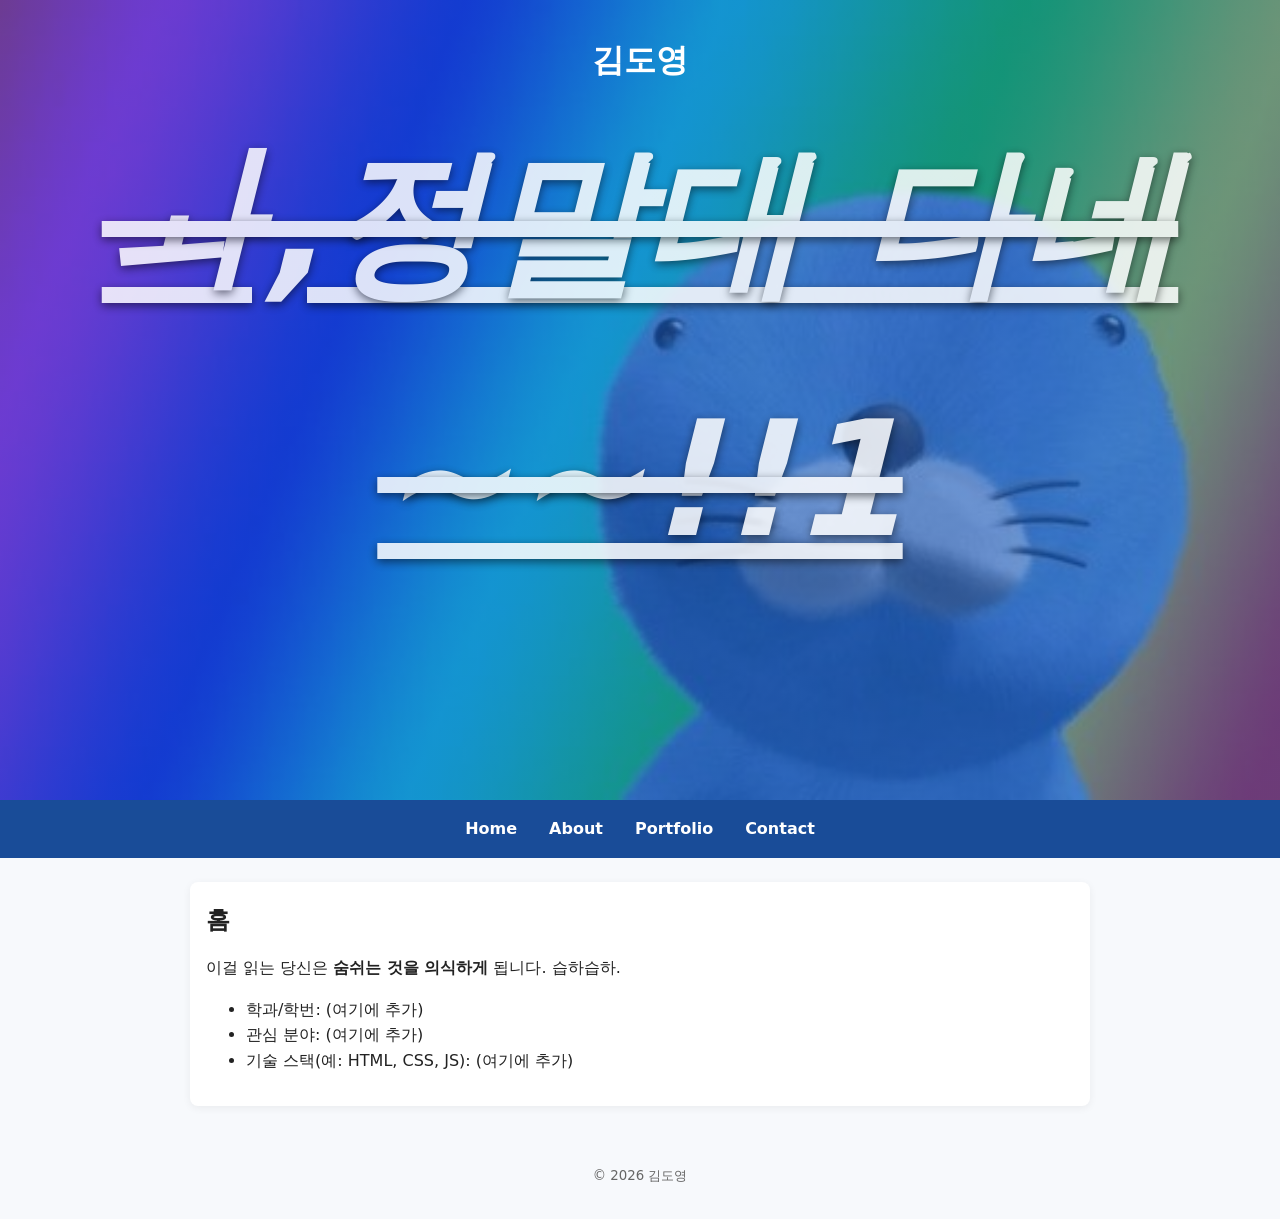
<file: index.html>
<!DOCTYPE html>
<html lang="ko">
<head>
  <meta charset="UTF-8" />
  <meta name="viewport" content="width=device-width, initial-scale=1.0"/>
  <title>인터넷활용 실습 템플릿</title>
  <link rel="stylesheet" href="style.css">
</head>
<body>
<header>
  <h1>김도영</h1>
  <p class="subtitle">ㅘ,정말대 다네~~!!1</p>
</header>
<nav>
  <a href="index.html">Home</a>
  <a href="about.html">About</a>
  <a href="portfolio.html">Portfolio</a>
  <a href="contact.html">Contact</a>
</nav>
<main class="container">
<section>
  <h2>홈</h2>
  <p>이걸 읽는 당신은 <strong>숨쉬는 것을 의식하게</strong> 됩니다. 습하습하.</p>
  <ul>
    <li>학과/학번: (여기에 추가)</li>
    <li>관심 분야: (여기에 추가)</li>
    <li>기술 스택(예: HTML, CSS, JS): (여기에 추가)</li>
  </ul>
</section>
</main>
<footer>
  <small>&copy; <span id="year"></span> 김도영</small>
</footer>
<script src="script.js"></script>
</body>
</html>
</file>
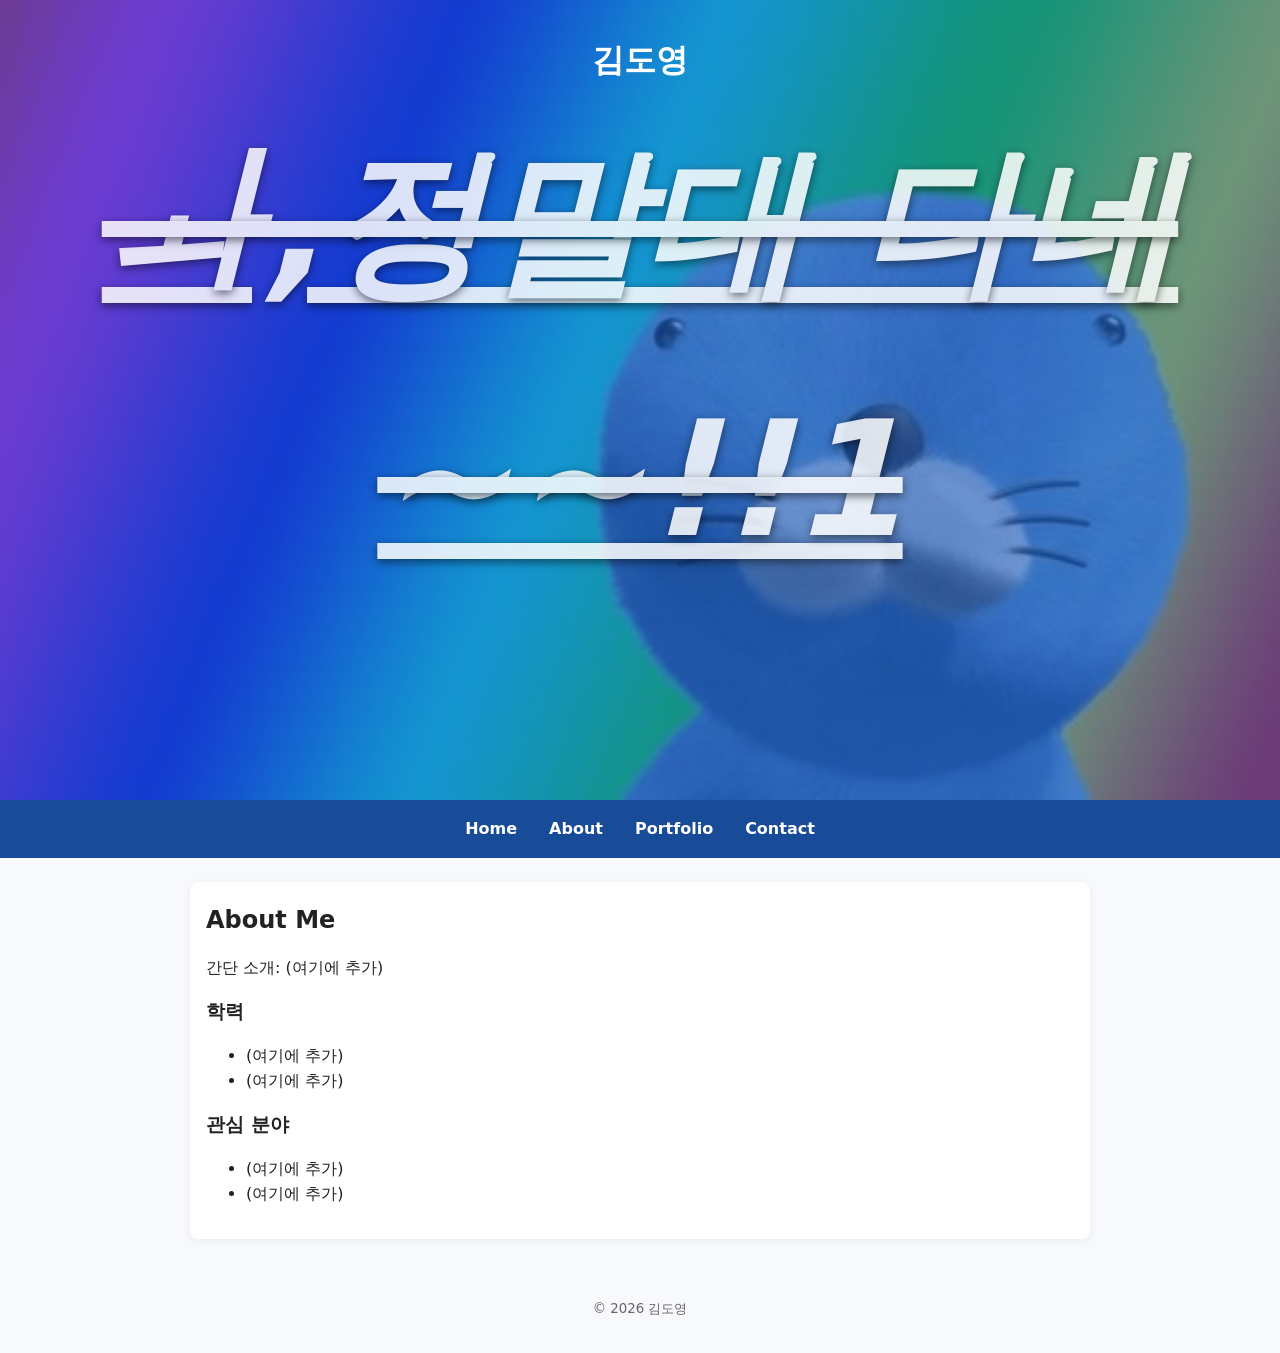
<file: about.html>
<!DOCTYPE html>
<html lang="ko">
<head>
  <meta charset="UTF-8" />
  <meta name="viewport" content="width=device-width, initial-scale=1.0"/>
  <title>인터넷활용 실습 템플릿</title>
  <link rel="stylesheet" href="style.css">
</head>
<body>
<header>
  <h1>김도영</h1>
  <p class="subtitle">ㅘ,정말대 다네~~!!1</p>
</header>
<nav>
  <a href="index.html">Home</a>
  <a href="about.html">About</a>
  <a href="portfolio.html">Portfolio</a>
  <a href="contact.html">Contact</a>
</nav>
<main class="container">
<section>
  <h2>About Me</h2>
  <p>간단 소개: (여기에 추가)</p>
  <h3>학력</h3>
  <ul>
    <li>(여기에 추가)</li>
    <li>(여기에 추가)</li>
  </ul>
  <h3>관심 분야</h3>
  <ul>
    <li>(여기에 추가)</li>
    <li>(여기에 추가)</li>
  </ul>
</section>
</main>
<footer>
  <small>&copy; <span id="year"></span> 김도영</small>
</footer>
<script src="script.js"></script>
</body>
</html>
</file>
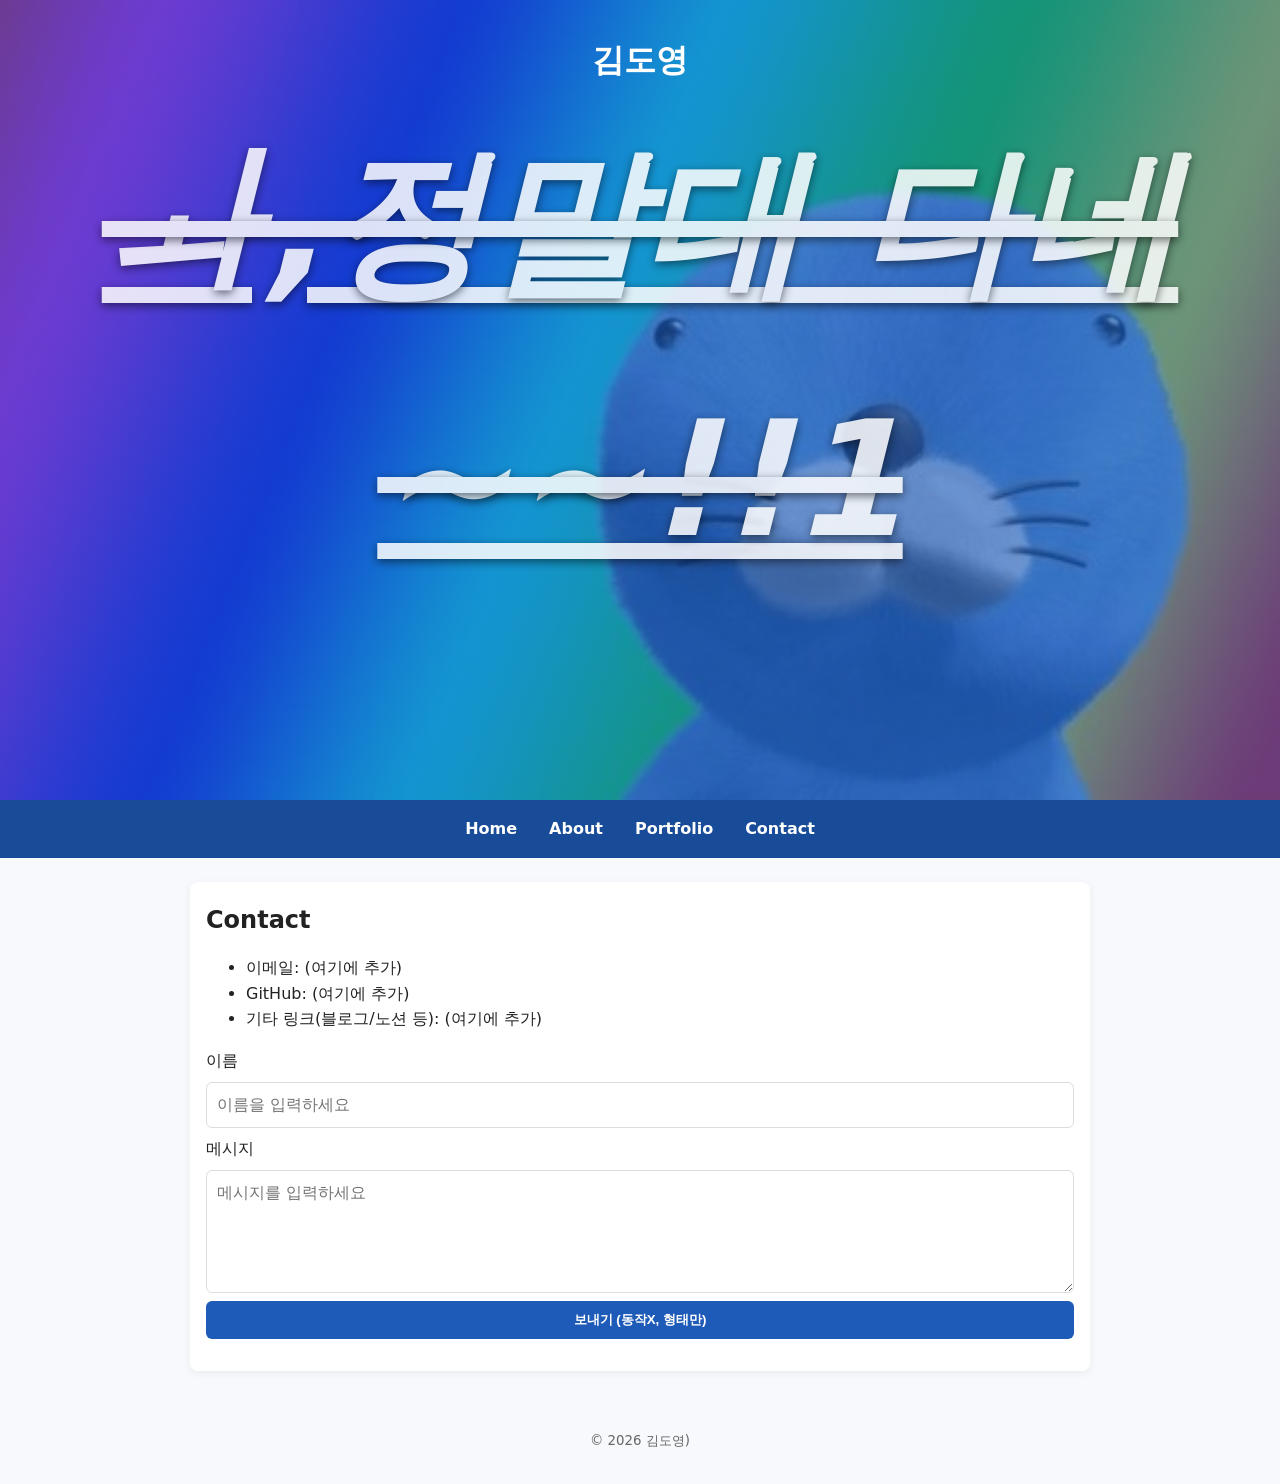
<file: contact.html>
<!DOCTYPE html>
<html lang="ko">
<head>
  <meta charset="UTF-8" />
  <meta name="viewport" content="width=device-width, initial-scale=1.0"/>
  <title>인터넷활용 실습 템플릿</title>
  <link rel="stylesheet" href="style.css">
</head>
<body>
<header>
  <h1>김도영</h1>
  <p class="subtitle">ㅘ,정말대 다네~~!!1</p>
</header>
<nav>
  <a href="index.html">Home</a>
  <a href="about.html">About</a>
  <a href="portfolio.html">Portfolio</a>
  <a href="contact.html">Contact</a>
</nav>
<main class="container">
<section>
  <h2>Contact</h2>
  <ul>
    <li>이메일: (여기에 추가)</li>
    <li>GitHub: (여기에 추가)</li>
    <li>기타 링크(블로그/노션 등): (여기에 추가)</li>
  </ul>
  <!-- 아래는 정말 기본 예시 폼입니다. JS 없이도 동작하지 않아도 되며, 형태만 제공합니다. -->
  <form class="contact-form" onsubmit="return false;">
    <label>이름</label>
    <input type="text" placeholder="이름을 입력하세요">
    <label>메시지</label>
    <textarea rows="4" placeholder="메시지를 입력하세요"></textarea>
    <button type="submit">보내기 (동작X, 형태만)</button>
  </form>
</section>
</main>
<footer>
  <small>&copy; <span id="year"></span> 김도영)</small>
</footer>
<script src="script.js"></script>
</body>
</html>
</file>
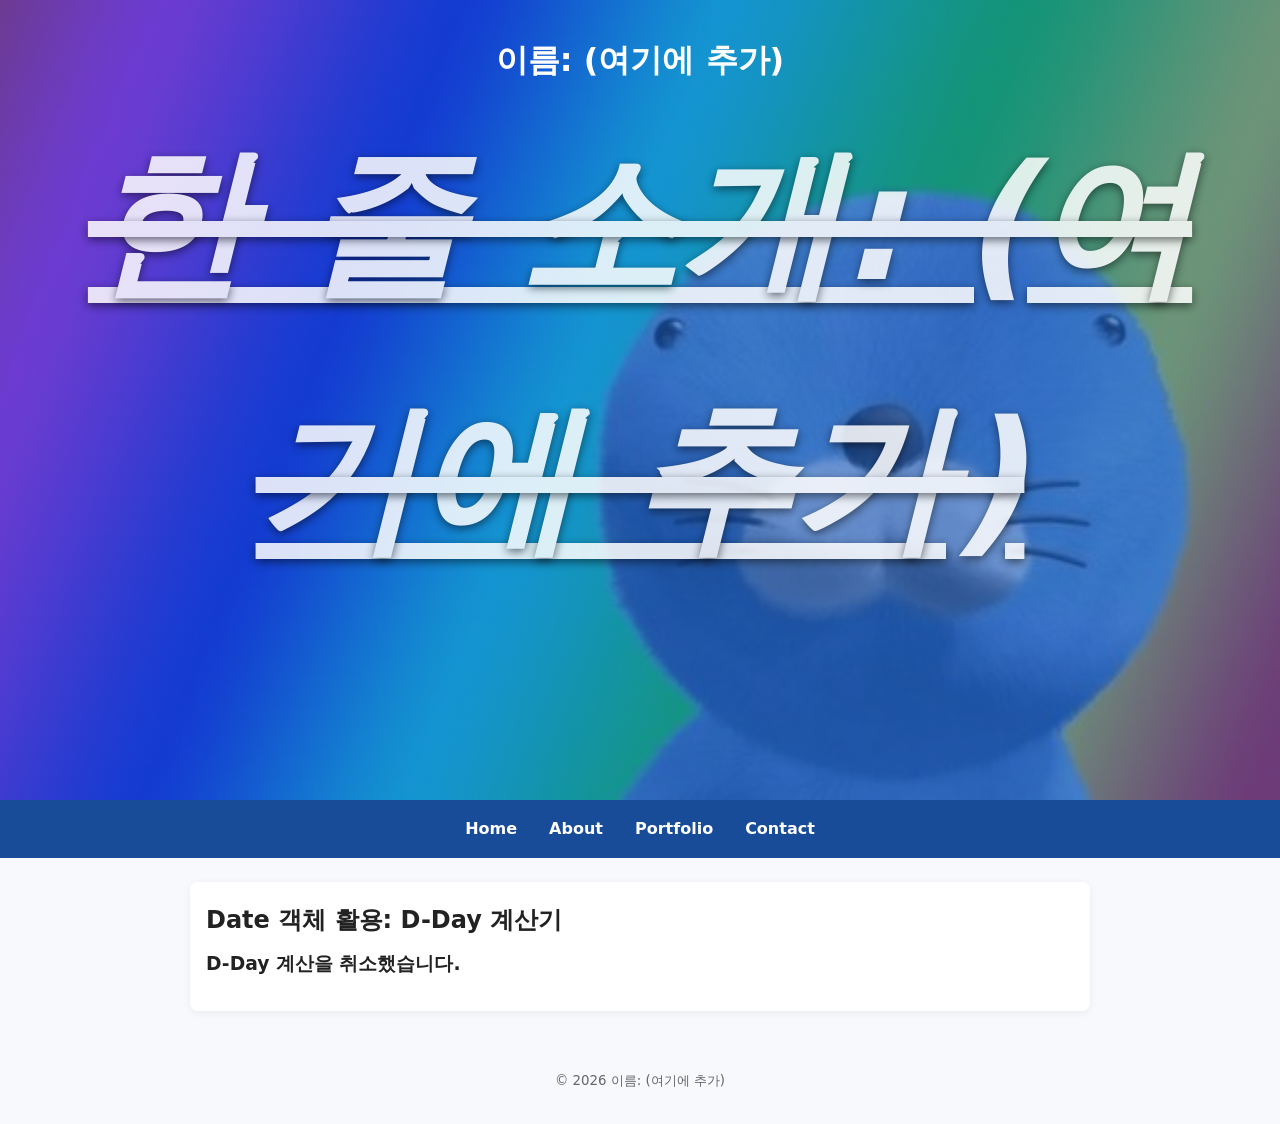
<file: dday.html>
<!DOCTYPE html>
<html lang="ko">
<head>
  <meta charset="UTF-8" />
  <meta name="viewport" content="width=device-width, initial-scale=1.0"/>
  <title>D-Day 계산기 - 인터넷활용 실습</title>
  <link rel="stylesheet" href="style.css">
</head>
<body>
<header>
  <h1>이름: (여기에 추가)</h1>
  <p class="subtitle">한 줄 소개: (여기에 추가)</p>
</header>
<nav>
  <a href="index.html">Home</a>
  <a href="about.html">About</a>
  <a href="portfolio.html">Portfolio</a>
  <a href="contact.html">Contact</a>
</nav>
<main class="container">
<section>
  <h2>Date 객체 활용: D-Day 계산기</h2>
  
  <script>
    // 1. 오늘 날짜 객체 생성
    let now = new Date(); 

    // 2. prompt()로 사용자에게 연, 월, 일 입력받기
    let year = prompt("목표 연도를 입력하세요 (예: 2025)", "2025");
    let month = prompt("목표 월을 입력하세요 (1~12)", "12");
    let day = prompt("목표 일을 입력하세요 (1~31)", "25");

    // 사용자가 '취소'를 누르거나 값을 입력하지 않은 경우
    if (!year || !month || !day) {
      document.write("<h3>D-Day 계산을 취소했습니다.</h3>");
    } else {
      // 3. 입력받은 값으로 목표 날짜 객체 생성
      // Date 객체의 월은 0부터 시작(0=1월)하므로 입력값에서 1을 빼줍니다. 
      let targetDate = new Date(year, month - 1, day); 

      // 4. 날짜 차이 계산 (밀리초 단위)
      // getTime() : 1970년 1월 1일부터 경과된 밀리초 반환 
      let diffMs = targetDate.getTime() - now.getTime();

      // 5. 밀리초(ms)를 일(day) 단위로 변환
      // Math.ceil()은 소수점 올림 (D-Day는 보통 당일을 포함하므로)
      let diffDay = Math.ceil(diffMs / (1000 * 60 * 60 * 24));

      // 6. document.write()로 결과 출력
      document.write("<h3>목표 날짜: " + targetDate.toLocaleString() + "</h3>"); 

      if (diffDay === 0) {
        document.write("<h3> D-Day 입니다!</h3>");
      } else if (diffDay > 0) {
        document.write("<h3> D-" + diffDay + "일 남았습니다.</h3>");
      } else {
        document.write("<h3> D+" + Math.abs(diffDay) + "일 지났습니다.</h3>"); 
      }

      document.write("<hr>");
      document.write("<p>오늘 날짜: " + now.toLocaleString() + "</p>");
      document.write("<p><i>새로고침(F5)을 눌러 다시 계산할 수 있습니다.</i></p>");
    }
  </script>

</section>
</main>
<footer>
  <small>&copy; <span id="year"></span> 이름: (여기에 추가)</small>
</footer>
<script src="script.js"></script>
</body>
</html>
</file>
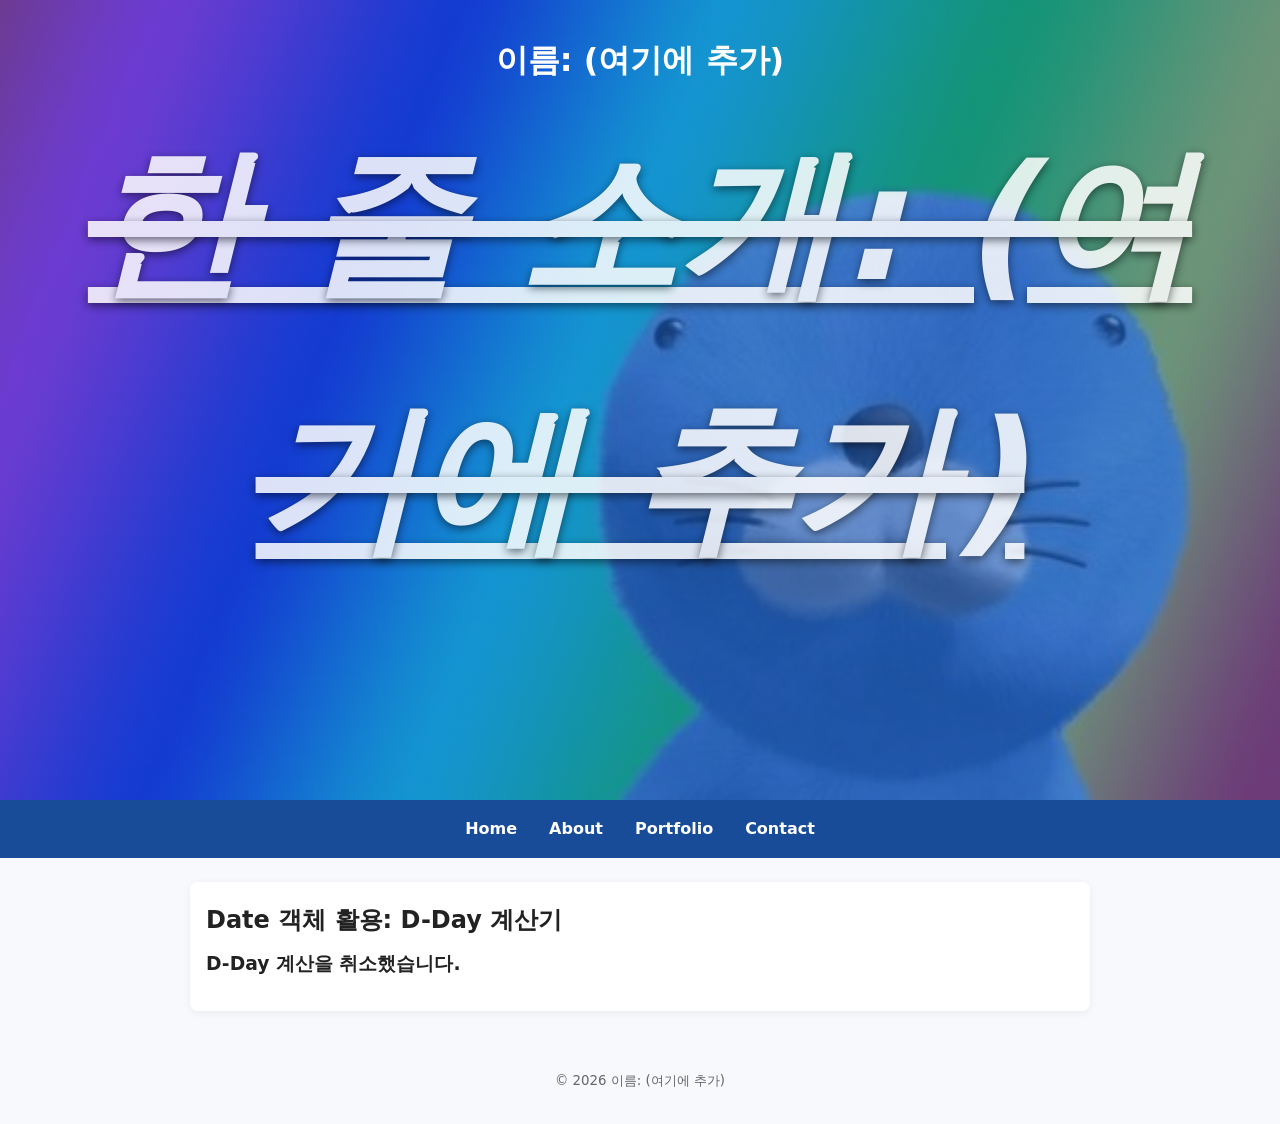
<file: dday_sample.html>
<!DOCTYPE html>
<html lang="ko">
<head>
  <meta charset="UTF-8" />
  <meta name="viewport" content="width=device-width, initial-scale=1.0"/>
  <title>D-Day 계산기 - 인터넷활용 실습</title>
  <link rel="stylesheet" href="style.css">
</head>
<body>
<header>
  <h1>이름: (여기에 추가)</h1>
  <p class="subtitle">한 줄 소개: (여기에 추가)</p>
</header>
<nav>
  <a href="index.html">Home</a>
  <a href="about.html">About</a>
  <a href="portfolio.html">Portfolio</a>
  <a href="contact.html">Contact</a>
</nav>
<main class="container">
<section>
  <h2>Date 객체 활용: D-Day 계산기</h2>
  
  <script>
    // 1. 오늘 날짜 객체 생성
    let now = new Date(); 

    // 2. prompt()로 사용자에게 연, 월, 일 입력받기
    let year = prompt("목표 연도를 입력하세요 (예: 2025)", "2025");
    let month = prompt("목표 월을 입력하세요 (1~12)", "12");
    let day = prompt("목표 일을 입력하세요 (1~31)", "25");

    // 사용자가 '취소'를 누르거나 값을 입력하지 않은 경우
    if (!year || !month || !day) {
      document.write("<h3>D-Day 계산을 취소했습니다.</h3>");
    } else {
      // 3. 입력받은 값으로 목표 날짜 객체 생성
      // Date 객체의 월은 0부터 시작(0=1월)하므로 입력값에서 1을 빼줍니다. 
      let targetDate = new Date(year, month - 1, day); 

      // 4. 날짜 차이 계산 (밀리초 단위)
      // getTime() : 1970년 1월 1일부터 경과된 밀리초 반환 
      let diffMs = targetDate.getTime() - now.getTime();

      // 5. 밀리초(ms)를 일(day) 단위로 변환
      // Math.ceil()은 소수점 올림 (D-Day는 보통 당일을 포함하므로)
      let diffDay = Math.ceil(diffMs / (1000 * 60 * 60 * 24));

      // 6. document.write()로 결과 출력
      document.write("<h3>목표 날짜: " + targetDate.toLocaleString() + "</h3>"); 

      if (diffDay === 0) {
        document.write("<h3> D-Day 입니다!</h3>");
      } else if (diffDay > 0) {
        document.write("<h3> D-" + diffDay + "일 남았습니다.</h3>");
      } else {
        document.write("<h3> D+" + Math.abs(diffDay) + "일 지났습니다.</h3>"); 
      }

      document.write("<hr>");
      document.write("<p>오늘 날짜: " + now.toLocaleString() + "</p>");
      document.write("<p><i>새로고침(F5)을 눌러 다시 계산할 수 있습니다.</i></p>");
    }
  </script>

</section>
</main>
<footer>
  <small>&copy; <span id="year"></span> 이름: (여기에 추가)</small>
</footer>
<script src="script.js"></script>
</body>
</html>
</file>
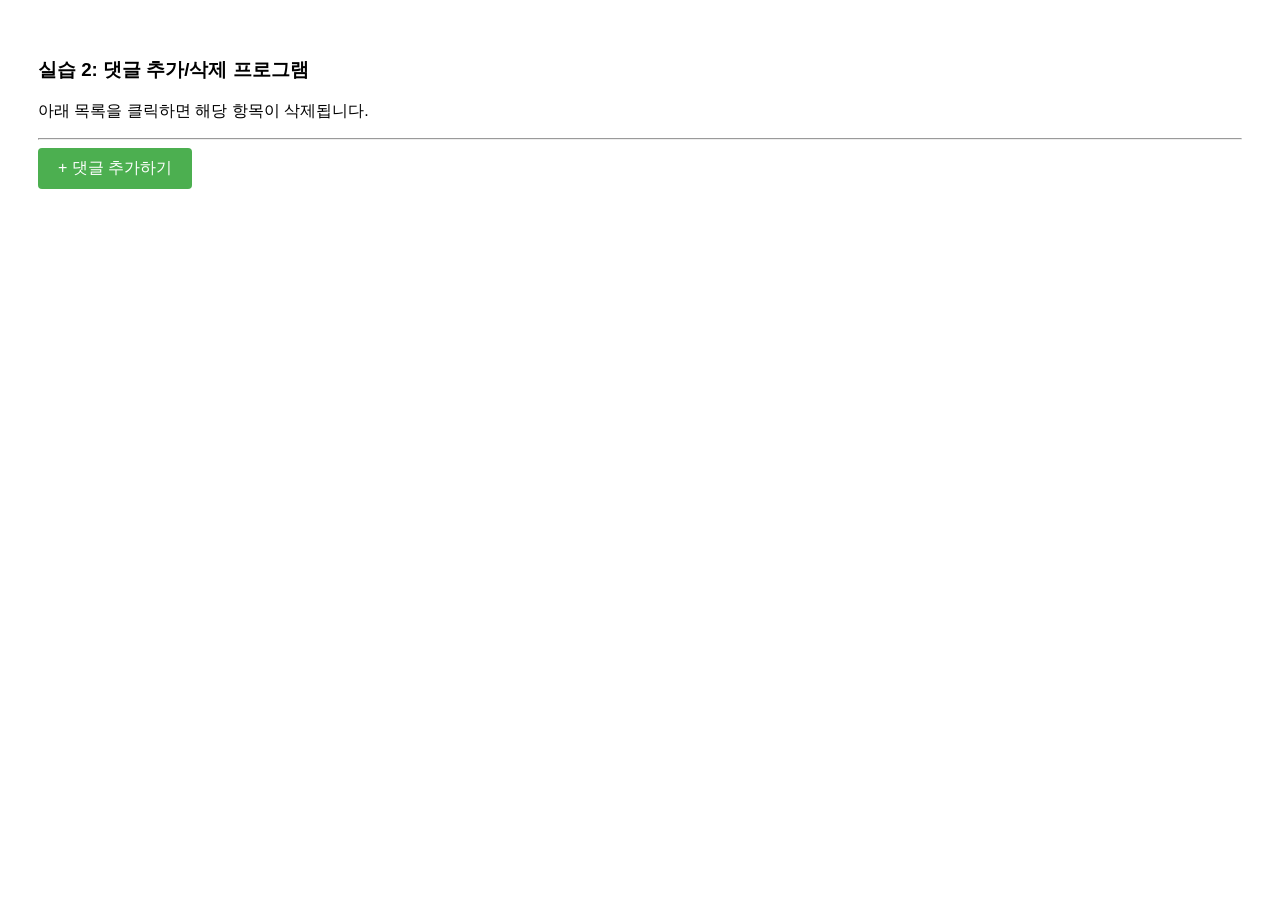
<file: dom_list.html>
<!DOCTYPE html>
<html lang="ko">
<head>
    <meta charset="UTF-8">
    <meta name="viewport" content="width=device-width, initial-scale=1.0">
    <title>실습 2: 댓글 추가/삭제</title>
    <style>
        body {
            font-family: 'Noto Sans KR', sans-serif;
            padding: 30px;
        }
        ul {
            list-style-type: none; /* 기본 불릿 제거 */
            padding: 0;
        }
        li {
            background-color: #f1f1f1;
            margin: 5px 0;
            padding: 10px;
            border-bottom: 1px solid #ccc;
            cursor: pointer; /* 클릭 가능하다는 표시 */
        }
        li:hover {
            background-color: #ffdddd; /* 마우스 올리면 삭제 경고색 */
        }
        /* 클릭 시 삭제 안내 툴팁 효과 (CSS 가상요소 활용) */
        li:hover::after {
            content: " (클릭하여 삭제)";
            color: red;
            font-size: 0.8em;
            font-weight: bold;
        }
        button {
            padding: 10px 20px;
            font-size: 16px;
            background-color: #4CAF50;
            color: white;
            border: none;
            border-radius: 4px;
            cursor: pointer;
        }
    </style>
    <script>
        // 댓글 추가 함수
        function addComment() {
            // 1. 사용자 입력 받기
            var inputStr = prompt("추가할 댓글 내용을 입력하세요:", "오늘 수업 너무 재밌어요!");

            // 취소 버튼을 누르거나 내용이 없으면 종료
            if (inputStr == null || inputStr.trim() == "") {
                return; 
            }

            // 2. 부모 요소(ul) 찾기
            var parent = document.getElementById("commentList");

            // 3. 새로운 요소(li) 생성 및 내용 채우기
            var newLi = document.createElement("li");
            newLi.innerHTML = inputStr;

            // 4. 클릭 시 삭제되는 이벤트 리스너 등록 (핵심!)
            newLi.onclick = function() {
                // this는 클릭된 자기 자신(li)을 의미함
                var p = this.parentElement; // 부모(ul) 찾기
                p.removeChild(this);        // 부모에게서 나를 떼어내기(삭제)
            };

            // 5. 트리에 추가 (Append)
            parent.appendChild(newLi);
        }
    </script>
</head>
<body onload="addComment()"> 
    <!-- 페이지 로드 시 자동으로 한 번 실행되게 하여 가이드라인 충족 -->

    <h3>실습 2: 댓글 추가/삭제 프로그램</h3>
    <p>아래 목록을 클릭하면 해당 항목이 삭제됩니다.</p>
    <hr>

    <button onclick="addComment()">+ 댓글 추가하기</button>

    <!-- 댓글이 들어갈 목록 -->
    <ul id="commentList">
        <!-- 자바스크립트로 여기에 li가 추가됩니다 -->
    </ul>

</body>
</html>
</file>
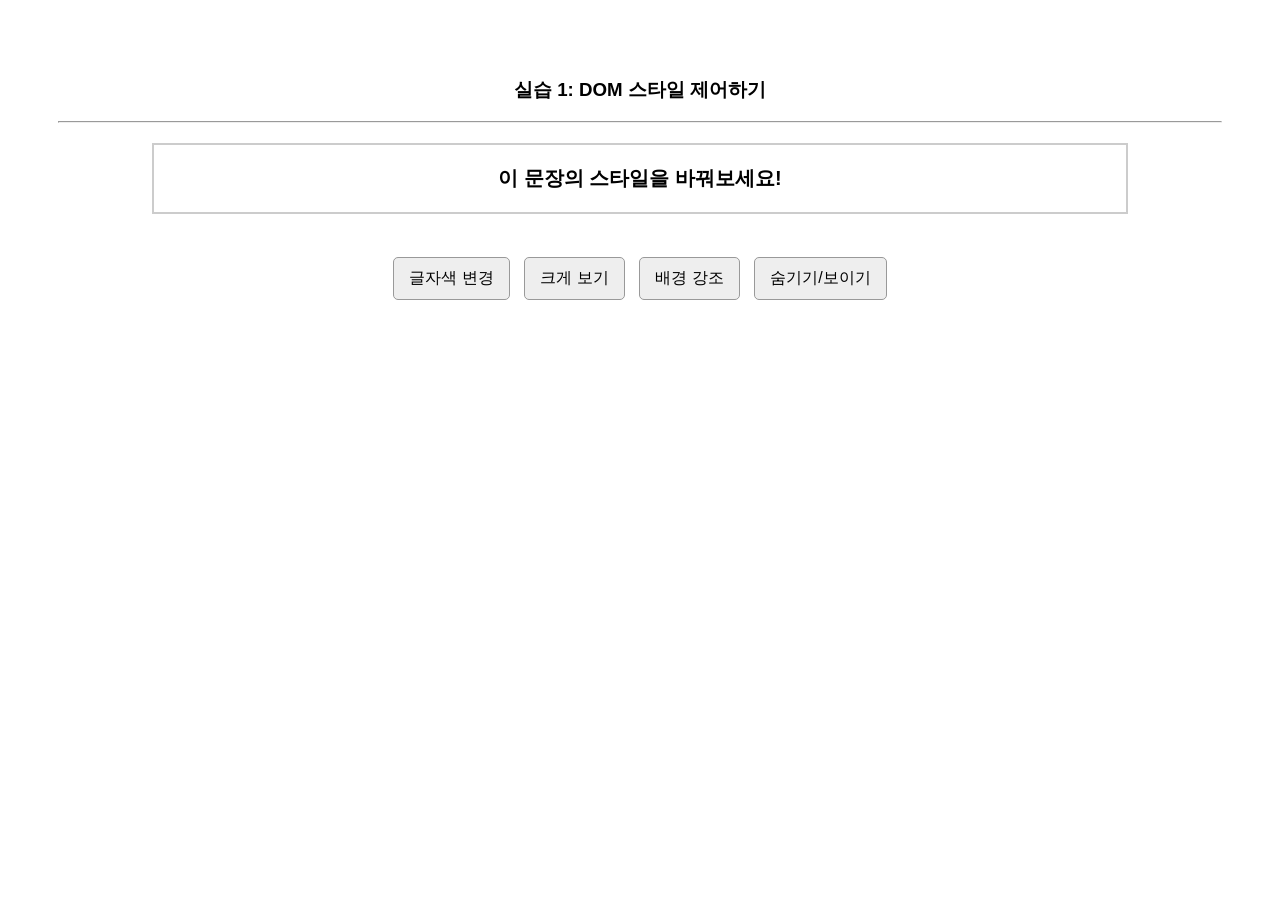
<file: dom_style.html>
<!DOCTYPE html>
<html lang="ko">
<head>
    <meta charset="UTF-8">
    <meta name="viewport" content="width=device-width, initial-scale=1.0">
    <title>실습 1: DOM 스타일 변환기</title>
    <style>
        body {
            font-family: 'Noto Sans KR', sans-serif;
            text-align: center;
            padding: 50px;
        }
        /* 타겟 문장 기본 스타일 */
        #target {
            font-size: 20px;
            font-weight: bold;
            padding: 20px;
            border: 2px solid #ccc;
            margin: 20px auto;
            width: 80%;
            transition: all 0.3s; /* 부드러운 전환 효과 */
        }
        button {
            padding: 10px 15px;
            font-size: 16px;
            margin: 5px;
            cursor: pointer;
            background-color: #eee;
            border: 1px solid #999;
            border-radius: 5px;
        }
        button:hover {
            background-color: #ddd;
        }
    </style>
    <script>
        // 1. 글자색 변경 함수
        function changeColor() {
            var obj = document.getElementById("target");
            obj.style.color = "red";
        }

        // 2. 글자 크기 변경 함수 (32px)
        function changeSize() {
            var obj = document.getElementById("target");
            obj.style.fontSize = "32px";
        }

        // 3. 배경색 변경 함수 (Yellow)
        function changeBackground() {
            var obj = document.getElementById("target");
            obj.style.backgroundColor = "yellow";
        }

        // 4. 숨기기/보이기 토글 함수
        function toggleVisibility() {
            var obj = document.getElementById("target");
            
            // 현재 display 속성 값을 확인
            // 주의: 스타일이 인라인으로 설정되지 않은 초기 상태는 빈 문자열("")일 수 있음
            if (obj.style.display === "none") {
                obj.style.display = "block";
            } else {
                obj.style.display = "none";
            }
        }
    </script>
</head>
<body>

    <h3>실습 1: DOM 스타일 제어하기</h3>
    <hr>

    <!-- 변경 대상 문장 -->
    <p id="target">이 문장의 스타일을 바꿔보세요!</p>

    <br>

    <!-- 제어 버튼들 -->
    <button onclick="changeColor()">글자색 변경</button>
    <button onclick="changeSize()">크게 보기</button>
    <button onclick="changeBackground()">배경 강조</button>
    <button onclick="toggleVisibility()">숨기기/보이기</button>

</body>
</html>
</file>
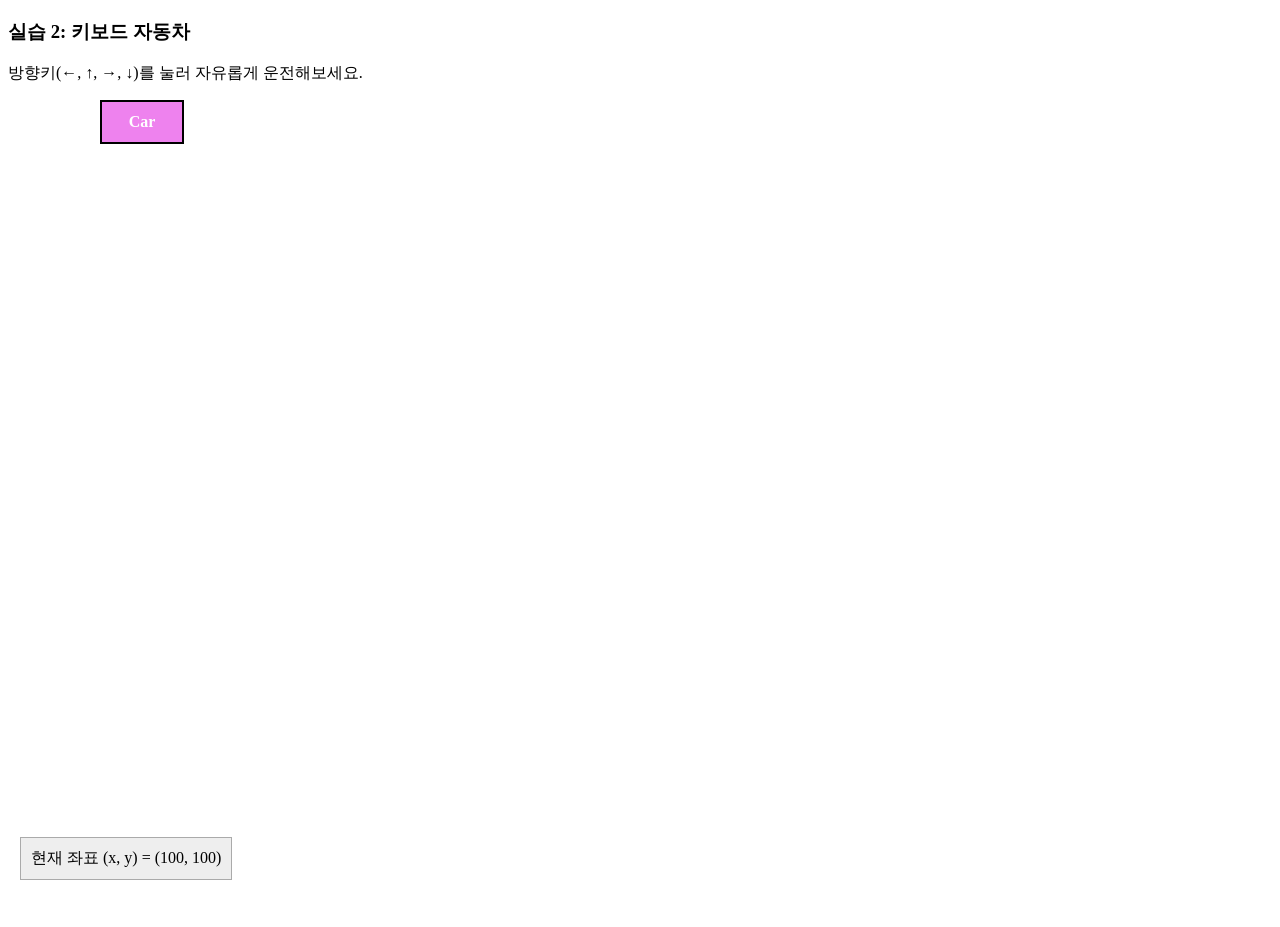
<file: event_car.html>
<!DOCTYPE html>
<html lang="ko">
<head>
    <meta charset="UTF-8">
    <title>실습 2: 키보드 자동차</title>
    <style>
        body {
            height: 100vh;
            /* 스크롤바가 생기지 않도록 설정 */
            overflow: hidden; 
        }

        #car {
            position: absolute; /* 절대 위치 지정 (필수) */
            left: 100px;        /* 초기 x좌표 */
            top: 100px;         /* 초기 y좌표 */
            width: 80px; height: 40px;
            background-color: violet;
            border: 2px solid black;
            color: white; font-weight: bold; text-align: center; line-height: 40px;
        }
        
        #info {
            position: fixed;
            bottom: 20px; left: 20px;
            padding: 10px; background: #eee; border: 1px solid #aaa;
        }
    </style>
    <script>
        var x = 100;
        var y = 100;
        var step = 10; // 이동 거리

        window.onload = function() {
            var car = document.getElementById("car");
            var info = document.getElementById("info");

            document.onkeydown = function(e) {
                // 37:왼쪽, 38:위, 39:오른쪽, 40:아래
                switch(e.keyCode) {
                    case 37: // [왼쪽] 제한 없이 이동
                        x -= step;
                        break;
                    case 38: // [위쪽] 제한 없이 이동
                        y -= step;
                        break;
                    case 39: // [오른쪽] 제한 없이 이동
                        x += step;
                        break;
                    case 40: // [아래쪽] 제한 없이 이동
                        y += step;
                        break;
                }

                // 변경된 좌표를 실제 DOM 요소에 적용
                car.style.left = x + "px";
                car.style.top = y + "px";

                // 좌표 정보 출력
                info.innerHTML = "현재 좌표 (x, y) = (" + x + ", " + y + ")";
            }
        }
    </script>
</head>
<body>
    <h3>실습 2: 키보드 자동차</h3>
    <p>방향키(←, ↑, →, ↓)를 눌러 자유롭게 운전해보세요.</p>
    <div id="car">Car</div>
    <div id="info">현재 좌표 (x, y) = (100, 100)</div>
</body>
</html>
</file>
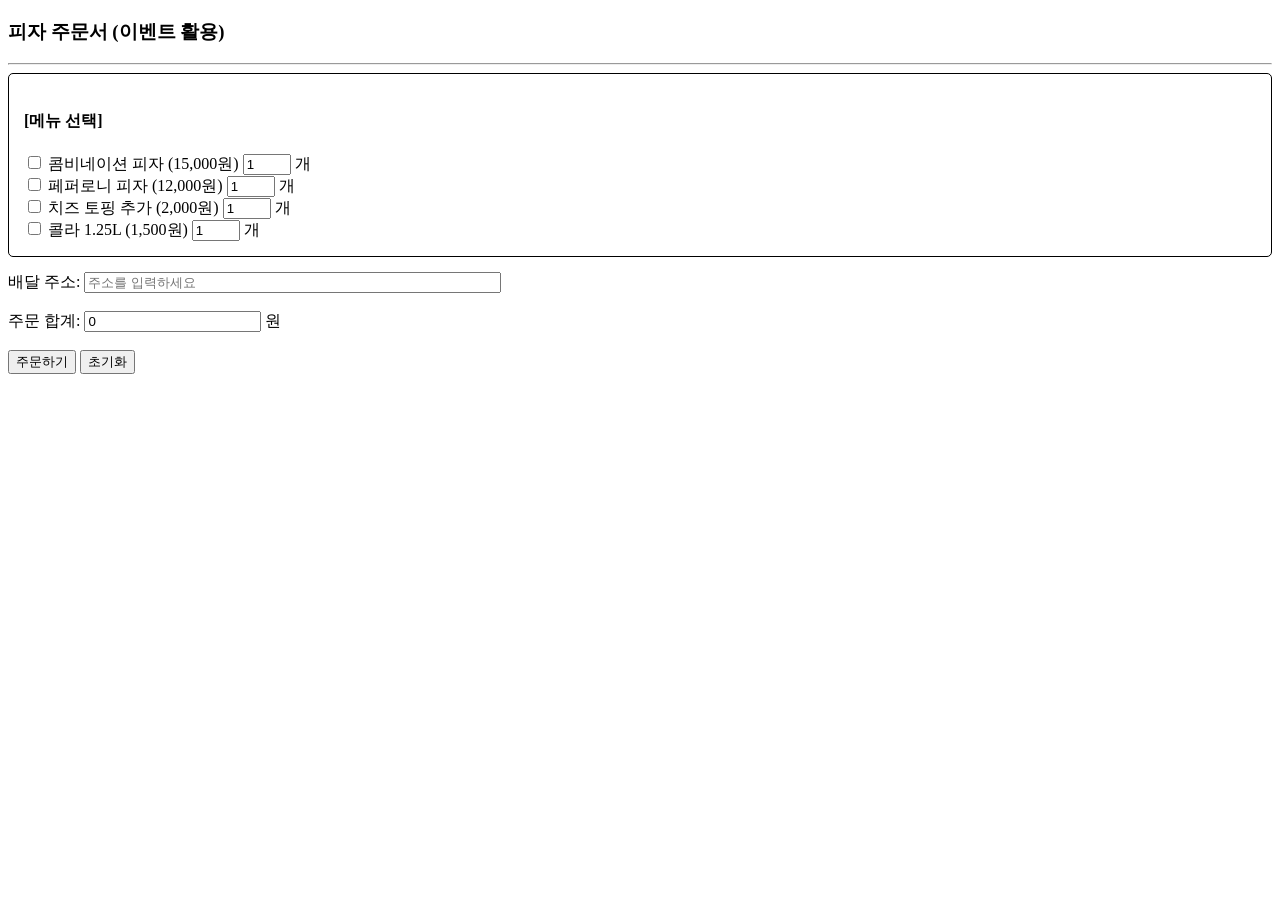
<file: event_order.html>
<!DOCTYPE html>
<html lang="ko">
<head>
    <meta charset="UTF-8">
    <title>실습 1: 스마트 피자 주문서</title>
    <style>
        /* 메뉴 박스 테두리 스타일 (fieldset 대체) */
        #menu_box {
            border: 1px solid black;
            padding: 15px;
            margin-bottom: 15px;
            border-radius: 5px;
        }
    </style>
    <script>
        /* 기능 1: 가격 계산 함수 */
        function recalc() {
            var total = 0; 
            var checks = document.getElementsByClassName("menu-check");
            var qtys = document.getElementsByClassName("menu-qty");

            for (var i = 0; i < checks.length; i++) {
                if (checks[i].checked) { 
                    var price = parseInt(checks[i].value);
                    var quantity = parseInt(qtys[i].value);
                    
                    if (isNaN(quantity) || quantity < 1) {
                        quantity = 1;
                    }
                    total += price * quantity;
                }
            }
            document.getElementById("total").value = total;
        }

        /* 기능 2: 주소 입력 확인 */
        function checkAddress() {
            var addr = document.getElementById("addr");
            if (addr.value == "") {
                alert("배달 받으실 주소를 반드시 입력해주세요!");
                addr.focus();
            }
        }

        /* 기능 3: 주문 전송 제어 */
        function validate(e) {
            var total = parseInt(document.getElementById("total").value);
            
            if (total == 0) {
                alert("상품을 적어도 하나는 선택해야 주문 가능합니다.");
                e.preventDefault(); 
                return false;
            }

            alert("주문이 완료되었습니다! (총 결제금액: " + total + "원)");
            e.preventDefault(); 
            return false; 
        }
    </script>
</head>
<body>
    <h3>피자 주문서 (이벤트 활용)</h3>
    <hr>
    
    <form action="#" onsubmit="return validate(event)">
        
        <div id="menu_box">
            <h4>[메뉴 선택]</h4>
            
            <div>
                <input type="checkbox" class="menu-check" value="15000" onchange="recalc()"> 콤비네이션 피자 (15,000원)
                <input type="number" class="menu-qty" value="1" min="1" style="width: 40px;" onchange="recalc()" onkeyup="recalc()"> 개
            </div>
            <div>
                <input type="checkbox" class="menu-check" value="12000" onchange="recalc()"> 페퍼로니 피자 (12,000원)
                <input type="number" class="menu-qty" value="1" min="1" style="width: 40px;" onchange="recalc()" onkeyup="recalc()"> 개
            </div>
            <div>
                <input type="checkbox" class="menu-check" value="2000" onchange="recalc()"> 치즈 토핑 추가 (2,000원)
                <input type="number" class="menu-qty" value="1" min="1" style="width: 40px;" onchange="recalc()" onkeyup="recalc()"> 개
            </div>
            <div>
                <input type="checkbox" class="menu-check" value="1500" onchange="recalc()"> 콜라 1.25L (1,500원)
                <input type="number" class="menu-qty" value="1" min="1" style="width: 40px;" onchange="recalc()" onkeyup="recalc()"> 개
            </div>
        </div>

        배달 주소: <input type="text" id="addr" size="50" onblur="checkAddress()" placeholder="주소를 입력하세요">
        <br><br>

        주문 합계: <input type="text" id="total" value="0" readonly> 원
        <br><br>

        <input type="submit" value="주문하기">
        <input type="reset" value="초기화" onclick="setTimeout(recalc, 0)">
    </form>
</body>
</html>
</file>
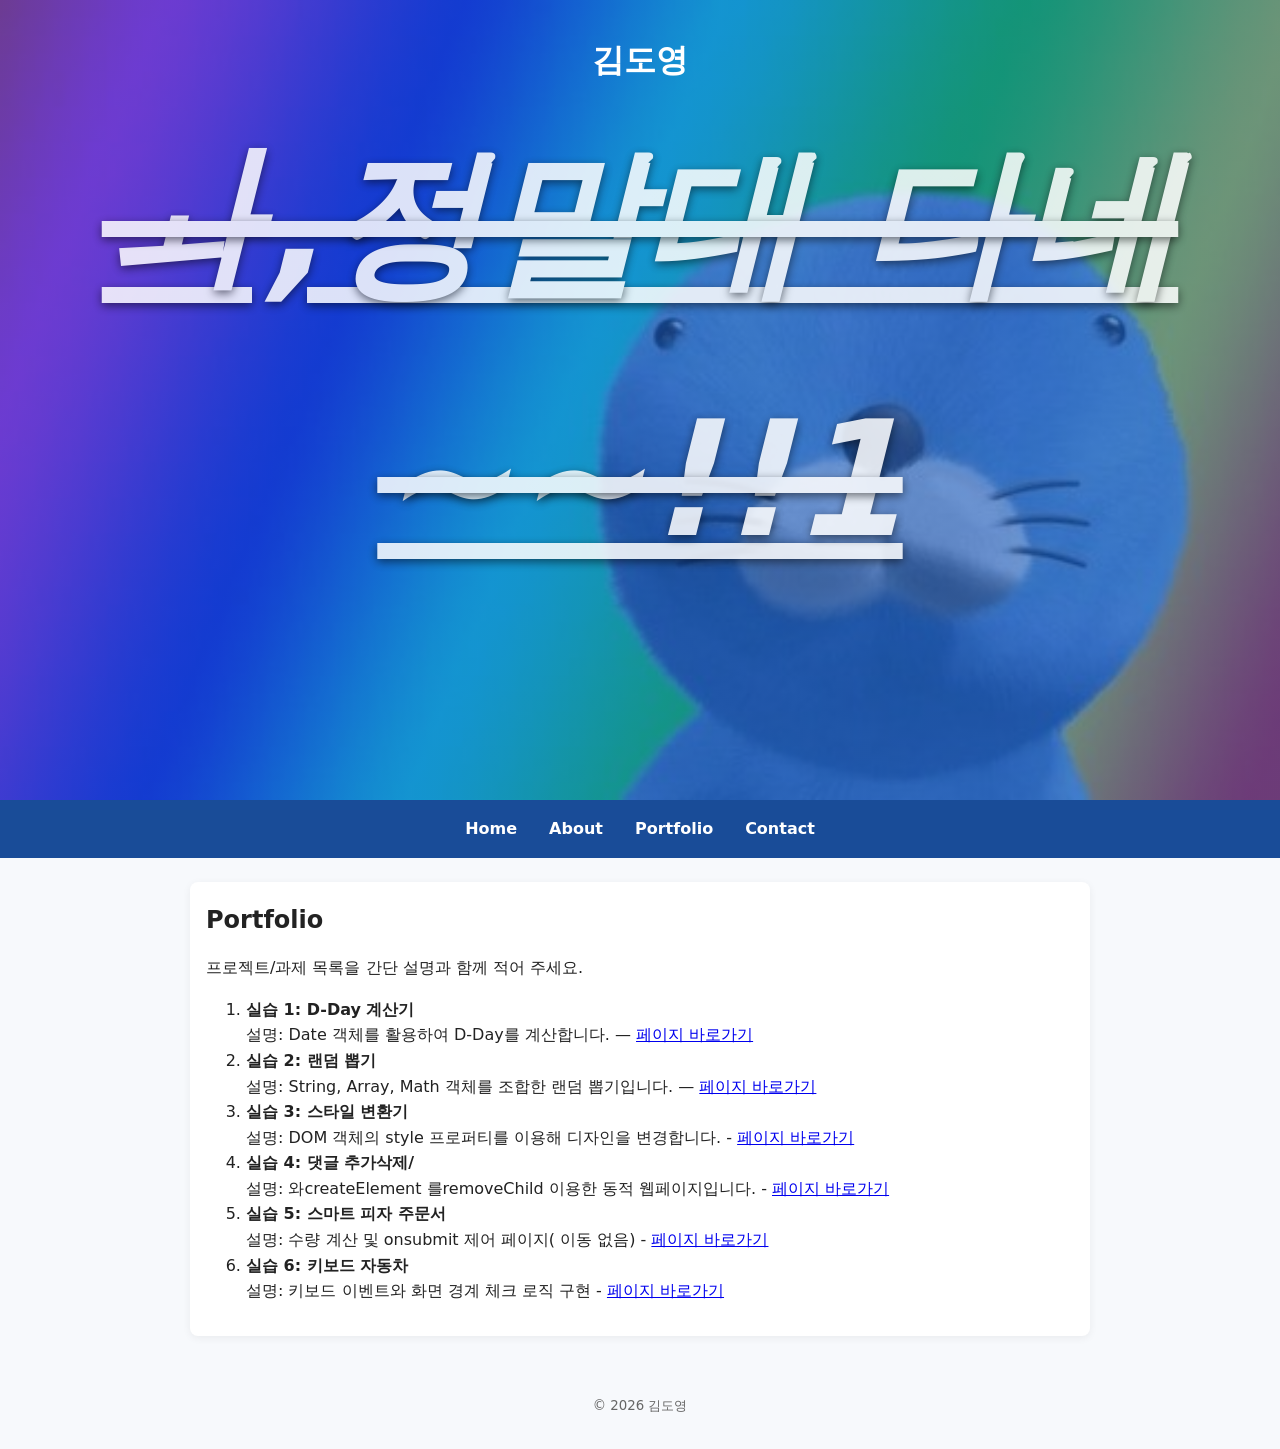
<file: portfolio.html>
<!DOCTYPE html>
<html lang="ko">

<head>
    <meta charset="UTF-8" />
    <meta name="viewport" content="width=device-width, initial-scale=1.0" />
    <title>인터넷활용 실습 템플릿</title>
    <link rel="stylesheet" href="style.css">
</head>

<body>
    <header>
        <h1>김도영</h1>
        <p class="subtitle">ㅘ,정말대 다네~~!!1</p>
    </header>
    <nav>
        <a href="index.html">Home</a>
        <a href="about.html">About</a>
        <a href="portfolio.html">Portfolio</a>
        <a href="contact.html">Contact</a>
    </nav>
    <main class="container">
        <section>
            <h2>Portfolio</h2>
            <p>프로젝트/과제 목록을 간단 설명과 함께 적어 주세요.</p>
            <ol>
                <li>
                    <strong>실습 1: D-Day 계산기</strong><br>
                    설명: Date 객체를 활용하여 D-Day를 계산합니다.
                    — <a href="dday.html">페이지 바로가기</a>
                </li>
                <li>
                    <strong>실습 2: 랜덤 뽑기</strong><br>
                    설명: String, Array, Math 객체를 조합한 랜덤 뽑기입니다.
                    — <a href="random.html">페이지 바로가기</a>
                </li>

                <li>
                    <strong>실습 3: 스타일 변환기</strong><br>
                    설명: DOM 객체의 style 프로퍼티를 이용해 디자인을 변경합니다.
                    - <a href="dom_style.html">페이지 바로가기</a>
                </li>
                <li>
                    <strong>실습 4: 댓글 추가삭제/</strong><br>
                    설명: 와createElement 를removeChild 이용한 동적 웹페이지입니다.
                    - <a href="dom_list.html">페이지 바로가기</a>
                </li>
                <li>
                    <strong>실습 5: 스마트 피자 주문서</strong><br>
                    설명: 수량 계산 및 onsubmit 제어 페이지( 이동 없음)
                    - <a href="event_order.html">페이지 바로가기</a>
                </li>
                <li>
                    <strong>실습 6: 키보드 자동차</strong><br>
                    설명: 키보드 이벤트와 화면 경계 체크 로직 구현
                    - <a href="event_car.html">페이지 바로가기</a>
                </li>
            </ol>
        </section>
    </main>
    <footer>
        <small>&copy; <span id="year"></span> 김도영</small>
    </footer>
    <script src="script.js"></script>
</body>

</html>
</file>
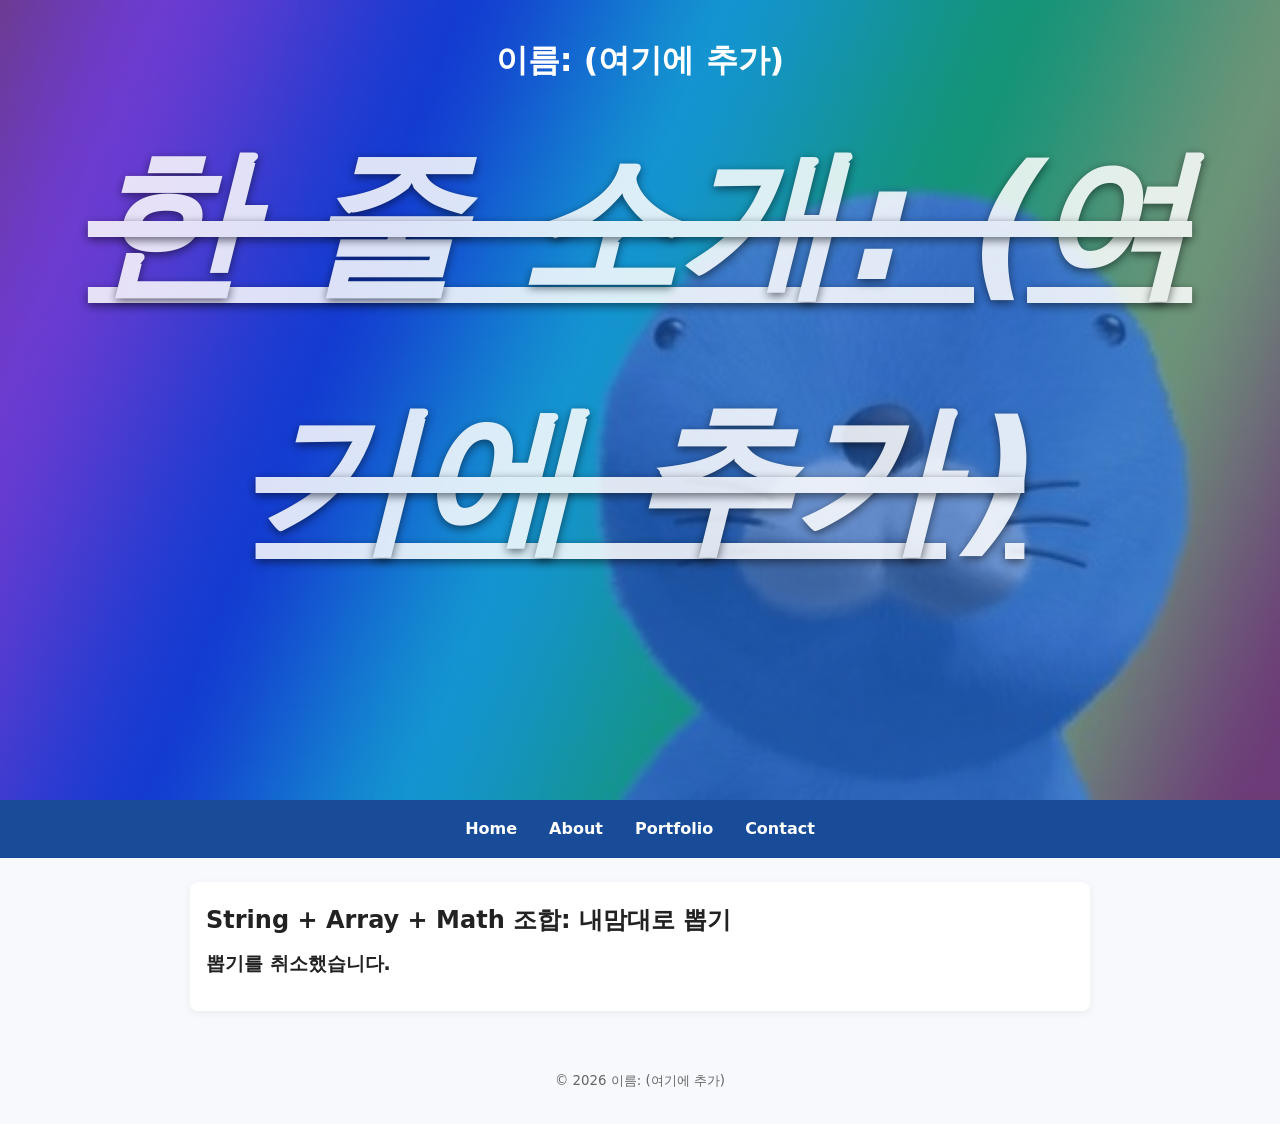
<file: random.html>
<!DOCTYPE html>
<html lang="ko">
<head>
  <meta charset="UTF-8" />
  <meta name="viewport" content="width=device-width, initial-scale=1.0"/>
  <title>내맘대로 랜덤 뽑기 - 인터넷활용 실습</title>
  <link rel="stylesheet" href="style.css">
</head>
<body>
<header>
  <h1>이름: (여기에 추가)</h1>
  <p class="subtitle">한 줄 소개: (여기에 추가)</p>
</header>
<nav>
  <a href="index.html">Home</a>
  <a href="about.html">About</a>
  <a href="portfolio.html">Portfolio</a>
  <a href="contact.html">Contact</a>
</nav>
<main class="container">
<section>
  <h2>String + Array + Math 조합: 내맘대로 뽑기</h2>
  
  <script>
    // 1. String: prompt()로 사용자에게 '문자열' 입력받기
    let defaultList = "제육볶음,돈까스,순대국,김치찌개,햄버거,초밥,파스타,샐러드,떡볶이,마라탕,사과,바나나,딸기,수박";
    let inputString = prompt("항목을 콤마(,)로 구분하여 입력하세요", defaultList);

    // 사용자가 '취소'를 누른 경우
    if (!inputString) {
      document.write("<h3>뽑기를 취소했습니다.</h3>");
    } else {
      
      // 2. Array: String.split(',') 메소드로 '문자열'을 '배열'로 변환
      let items = inputString.split(','); 

      // 3. Math: Math.random()과 Math.floor()로 랜덤 인덱스 뽑기
      let index = Math.floor(Math.random() * items.length); 

      // 4. 결과 출력
      document.write("<h3>입력한 항목 (총 " + items.length + "개):</h3>");
      document.write("<p>" + inputString + "</p>");
      document.write("<hr>");
      document.write("<h3> 당신의 선택은...</h3>");

      // .trim() : 공백 제거
      let choice = items[index].trim();

      document.write("<h1> " + choice + " !!!!</h1>");
      document.write("<p><i>새로고침(F5)을 눌러 다시 뽑을 수 있습니다.</i></p>");
    }
  </script>

</section>
</main>
<footer>
  <small>&copy; <span id="year"></span> 이름: (여기에 추가)</small>
</footer>
<script src="script.js"></script>
</body>
</html>
</file>
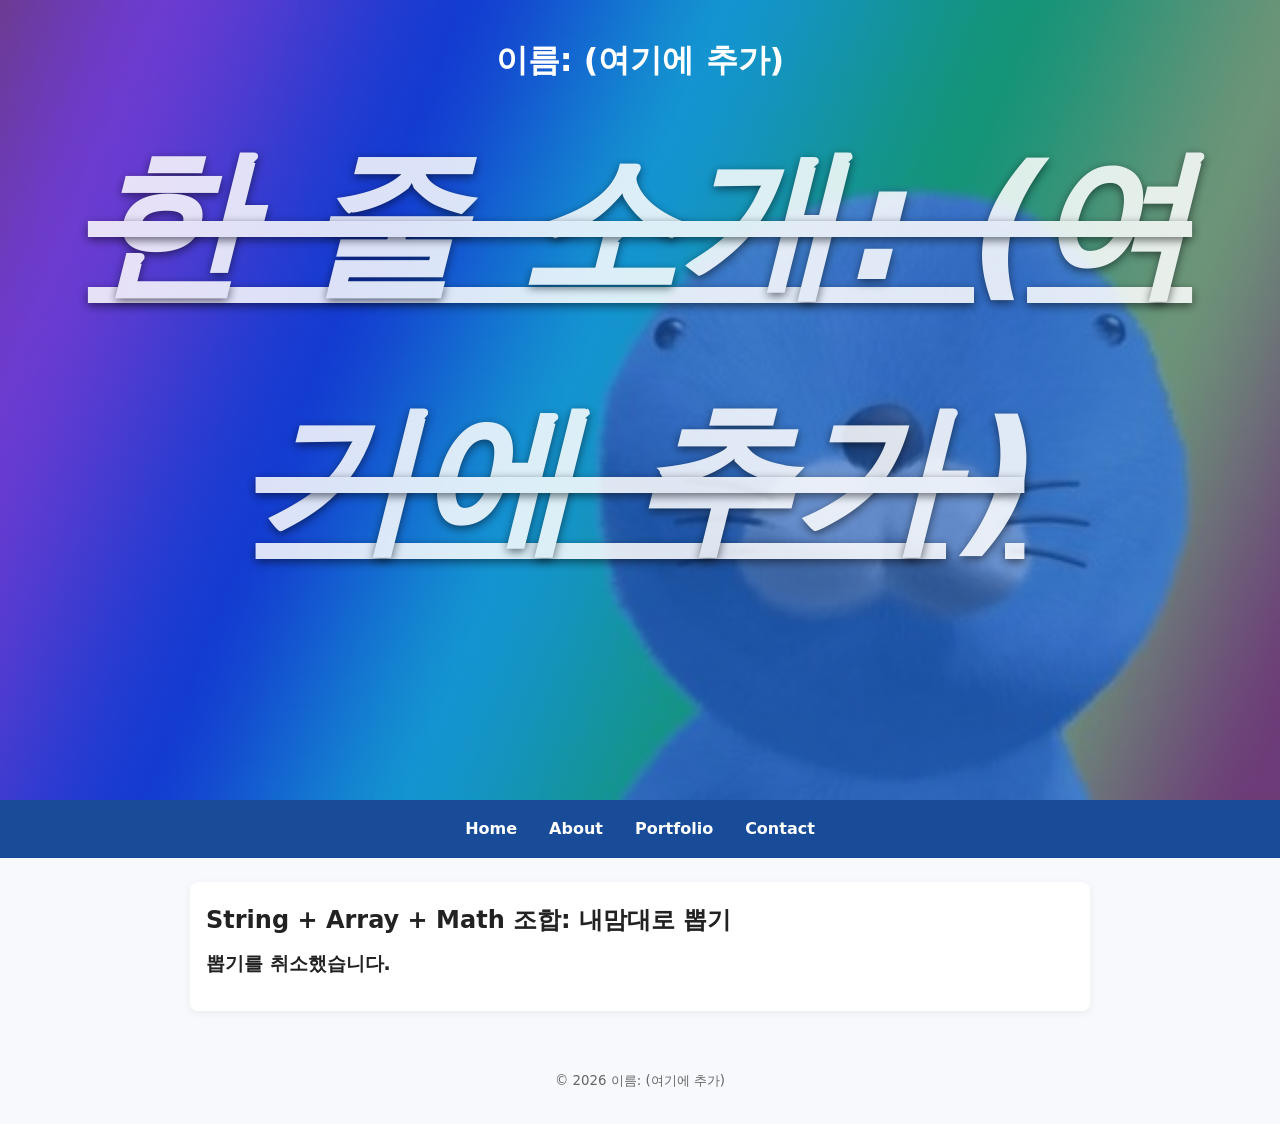
<file: random_sample.html>
<!DOCTYPE html>
<html lang="ko">
<head>
  <meta charset="UTF-8" />
  <meta name="viewport" content="width=device-width, initial-scale=1.0"/>
  <title>내맘대로 랜덤 뽑기 - 인터넷활용 실습</title>
  <link rel="stylesheet" href="style.css">
</head>
<body>
<header>
  <h1>이름: (여기에 추가)</h1>
  <p class="subtitle">한 줄 소개: (여기에 추가)</p>
</header>
<nav>
  <a href="index.html">Home</a>
  <a href="about.html">About</a>
  <a href="portfolio.html">Portfolio</a>
  <a href="contact.html">Contact</a>
</nav>
<main class="container">
<section>
  <h2>String + Array + Math 조합: 내맘대로 뽑기</h2>
  
  <script>
    // 1. String: prompt()로 사용자에게 '문자열' 입력받기
    let defaultList = "제육볶음,돈까스,순대국,김치찌개,햄버거,초밥,파스타,샐러드,떡볶이,마라탕,사과,바나나,딸기,수박";
    let inputString = prompt("항목을 콤마(,)로 구분하여 입력하세요", defaultList);

    // 사용자가 '취소'를 누른 경우
    if (!inputString) {
      document.write("<h3>뽑기를 취소했습니다.</h3>");
    } else {
      
      // 2. Array: String.split(',') 메소드로 '문자열'을 '배열'로 변환
      let items = inputString.split(','); 

      // 3. Math: Math.random()과 Math.floor()로 랜덤 인덱스 뽑기
      let index = Math.floor(Math.random() * items.length); 

      // 4. 결과 출력
      document.write("<h3>입력한 항목 (총 " + items.length + "개):</h3>");
      document.write("<p>" + inputString + "</p>");
      document.write("<hr>");
      document.write("<h3> 당신의 선택은...</h3>");

      // .trim() : 공백 제거
      let choice = items[index].trim();

      document.write("<h1> " + choice + " !!!!</h1>");
      document.write("<p><i>새로고침(F5)을 눌러 다시 뽑을 수 있습니다.</i></p>");
    }
  </script>

</section>
</main>
<footer>
  <small>&copy; <span id="year"></span> 이름: (여기에 추가)</small>
</footer>
<script src="script.js"></script>
</body>
</html>
</file>
<file: style.css>
/* =============================================================
   색상 테마는 "여기"에서 바꿉니다. (파랑 계열 기본)
   원하는 색상 코드로 아래 4가지만 바꿔보세요.
   ------------------------------------------------------------- */
:root {
  --primary: #1e5bb8;      /* 메인 포인트 색상 */
  --primary-dark: #194c98; /* 호버/진한 포인트 */
  --bg: #f7f9fc;           /* 전체 배경 색 */
  --text: #222222;         /* 본문 글자 색 */
}
/* ============================================================= */

* { box-sizing: border-box; }
body {
  margin: 0;
  font-family: system-ui, -apple-system, "Segoe UI", Roboto, "Noto Sans KR", Arial, sans-serif;
  background: var(--bg);
  color: var(--text);
  line-height: 1.6;
}

header {
  padding: 2rem 1rem;
  text-align: center;
  color: #ffffff;

  background: 
    linear-gradient(rgba(30, 91, 184, 0.65), rgba(30, 91, 184, 0.65)),
    url("image/bono.png");

  background-size: cover;      /* 꽉 채우기 */
  background-position: center; /* 중앙 정렬 */
  background-repeat: no-repeat;
}
header .subtitle {
  font-size: 10rem;
  text-shadow: 0 3px 10px rgba(0,0,0,0.6);
  margin-top: .25rem; opacity: .85;
  font-weight: bold;
  font-style: italic;
  text-decoration: underline line-through;
}

nav {
  background: var(--primary-dark);
  display: flex;
  gap: 1rem;
  padding: .75rem 1rem;
  justify-content: center;
  flex-wrap: wrap;
}
nav a {
  color: #ffffff;
  text-decoration: none;
  font-weight: 600;
  padding: .25rem .5rem;
}
nav a:hover { text-decoration: underline; }

.container {
  max-width: 900px;
  margin: 1.5rem auto;
  padding: 1rem;
  background: #ffffff;
  border-radius: 8px;
  box-shadow: 0 2px 8px rgba(0,0,0,.06);
}

section { margin-bottom: 1rem; }
h1, h2, h3 { margin: .2rem 0 .6rem; }

.contact-form {
  display: grid;
  grid-template-columns: 1fr;
  gap: .5rem;
  margin-top: 1rem;
}
input, textarea {
  width: 100%;
  padding: .6rem;
  border: 1px solid #ddd;
  border-radius: 6px;
  font: inherit;
}
button {
  padding: .6rem .8rem;
  border: none;
  border-radius: 6px;
  background: var(--primary);
  color: #fff;
  cursor: pointer;
  font-weight: 600;
}
button:hover { background: var(--primary-dark); }

footer {
  text-align: center;
  padding: 2rem 1rem;
  color: #666;
}

@media (max-width: 600px) {
  header h1 { font-size: 1.25rem; }
  .container { margin: 1rem; padding: .75rem; }
}
</file>
